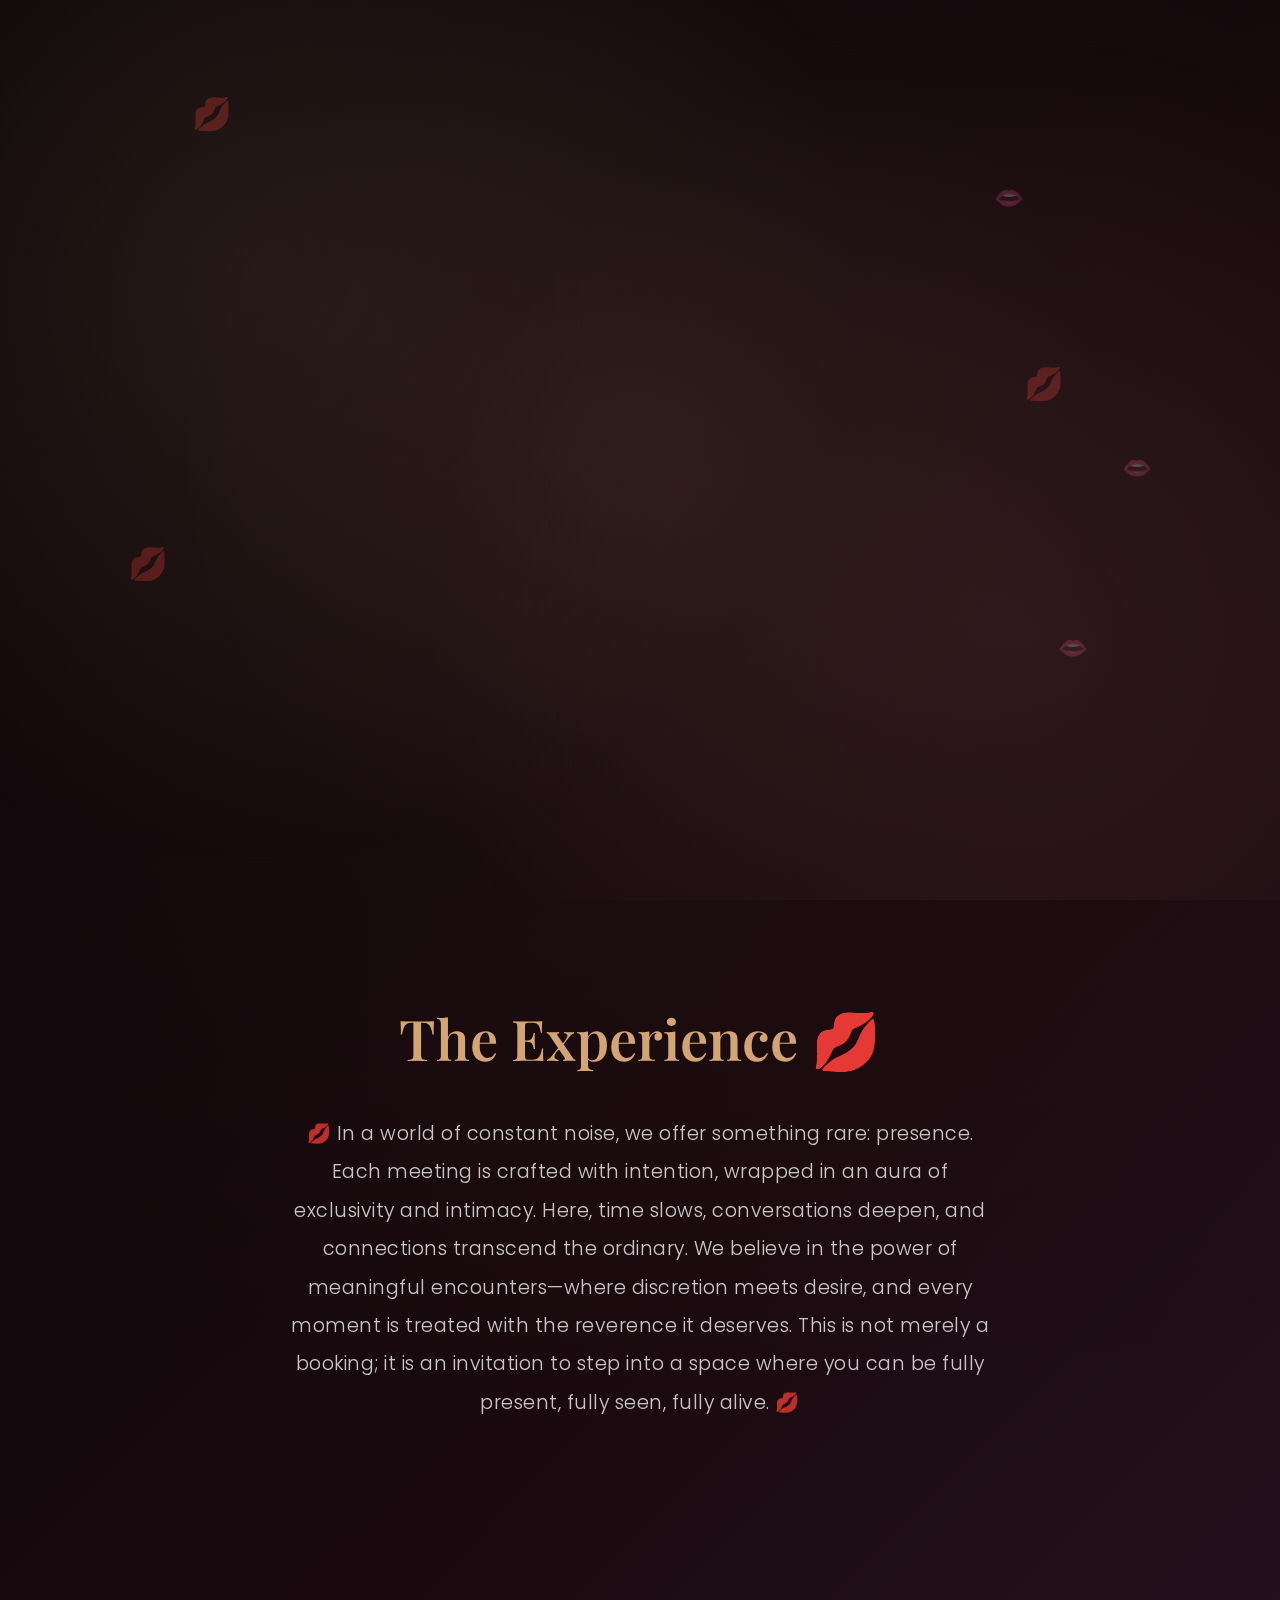
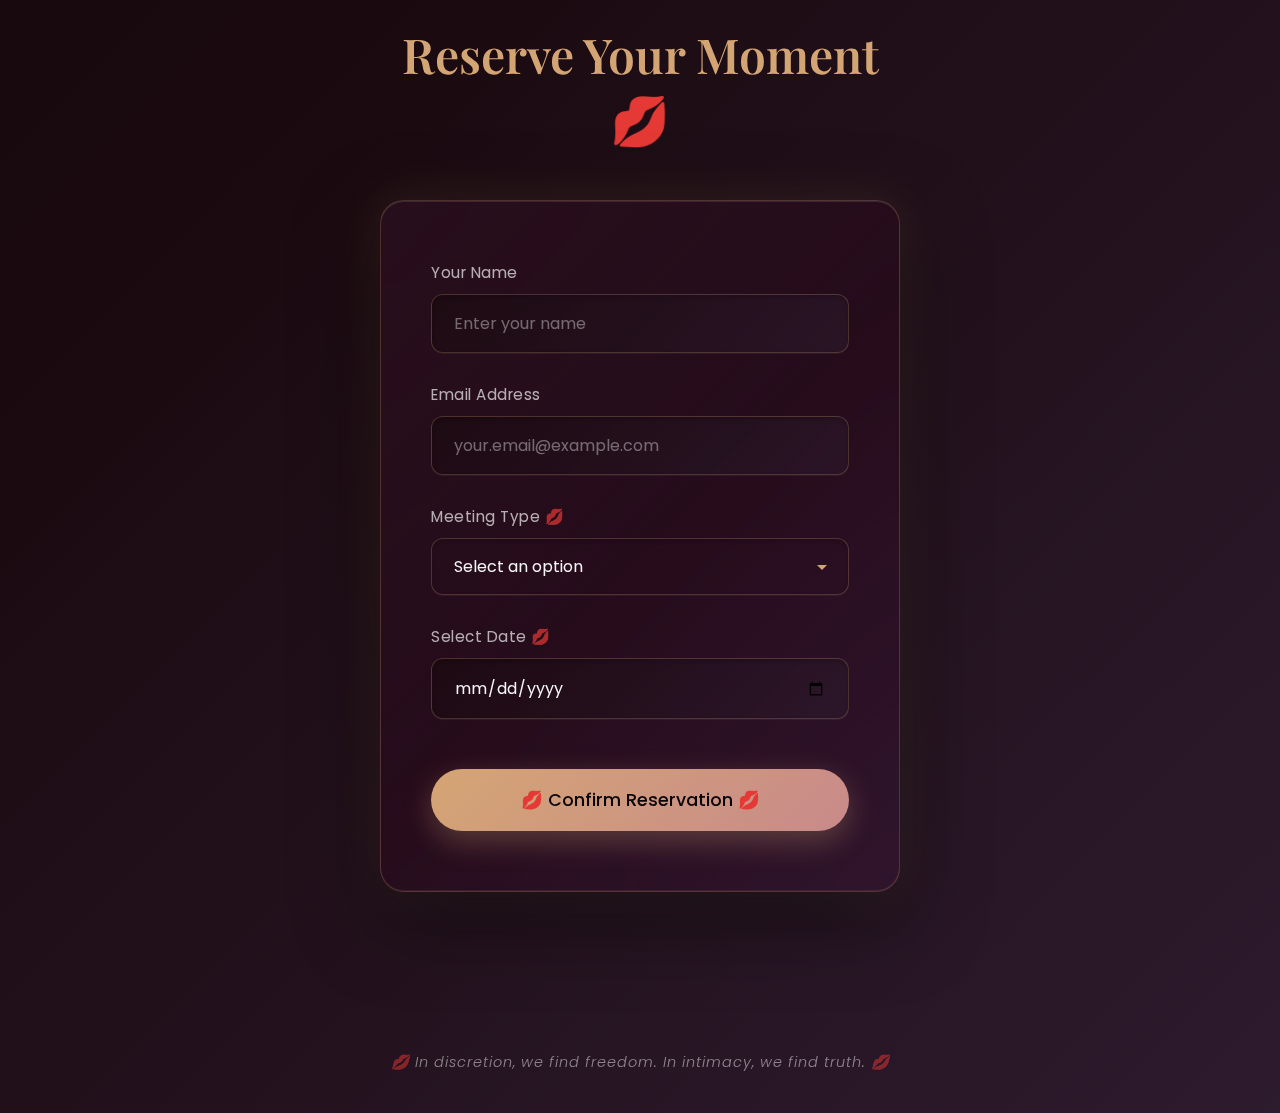
<file: pages/lucky.html>
<!DOCTYPE html>
<html lang="en">
<head>
    <meta charset="UTF-8">
    <meta name="viewport" content="width=device-width, initial-scale=1.0">
    <title>Lucky Randi No.2 | Reserve Your Moment</title>
    <link rel="preconnect" href="https://fonts.googleapis.com">
    <link rel="preconnect" href="https://fonts.gstatic.com" crossorigin>
    <link href="https://fonts.googleapis.com/css2?family=Playfair+Display:wght@400;600;700&family=Poppins:wght@300;400;500&display=swap" rel="stylesheet">
    
    <style>
        * {
            margin: 0;
            padding: 0;
            box-sizing: border-box;
        }

        :root {
            --deep-wine: #1a0a0f;
            --midnight-black: #0a0508;
            --soft-plum: #2d1b2e;
            --rose-gold: #d4a574;
            --blush: #c98a8a;
            --soft-glow: rgba(212, 165, 116, 0.3);
            --glass-bg: rgba(45, 27, 46, 0.25);
            --glass-border: rgba(212, 165, 116, 0.2);
        }

        body {
            font-family: 'Poppins', sans-serif;
            background: linear-gradient(135deg, var(--midnight-black) 0%, var(--deep-wine) 50%, var(--soft-plum) 100%);
            color: #f5f5f5;
            overflow-x: hidden;
            min-height: 100vh;
            position: relative;
        }

        /* Romantic ambient background animations */
        body::before {
            content: '';
            position: fixed;
            top: -50%;
            left: -50%;
            width: 200%;
            height: 200%;
            background: radial-gradient(circle, var(--soft-glow) 0%, transparent 70%);
            opacity: 0.15;
            animation: pulse 20s ease-in-out infinite;
            pointer-events: none;
            z-index: 0;
        }

        body::after {
            content: '';
            position: fixed;
            top: 0;
            left: 0;
            width: 100%;
            height: 100%;
            background: 
                radial-gradient(circle at 20% 30%, rgba(212, 165, 116, 0.1) 0%, transparent 50%),
                radial-gradient(circle at 80% 70%, rgba(201, 138, 138, 0.1) 0%, transparent 50%),
                radial-gradient(circle at 50% 50%, rgba(212, 165, 116, 0.05) 0%, transparent 60%);
            animation: romanticFloat 25s ease-in-out infinite;
            pointer-events: none;
            z-index: 0;
        }

        @keyframes pulse {
            0%, 100% { transform: scale(1) translate(0, 0); }
            50% { transform: scale(1.1) translate(20px, 20px); }
        }

        @keyframes romanticFloat {
            0%, 100% { 
                transform: translate(0, 0) scale(1);
                opacity: 0.3;
            }
            33% { 
                transform: translate(30px, -30px) scale(1.05);
                opacity: 0.4;
            }
            66% { 
                transform: translate(-20px, 20px) scale(0.95);
                opacity: 0.35;
            }
        }

        /* Smooth scroll */
        html {
            scroll-behavior: smooth;
        }

        /* Container */
        .container {
            position: relative;
            z-index: 1;
            max-width: 1200px;
            margin: 0 auto;
            padding: 0 20px;
        }

        /* Hero Section */
        .hero {
            min-height: 100vh;
            display: flex;
            flex-direction: column;
            justify-content: center;
            align-items: center;
            text-align: center;
            padding: 40px 20px;
            position: relative;
        }

        .hero-content {
            opacity: 0;
            transform: translateY(30px);
            animation: fadeInUp 1.5s ease-out forwards;
        }

        @keyframes fadeInUp {
            to {
                opacity: 1;
                transform: translateY(0);
            }
        }

        .brand-name {
            font-family: 'Playfair Display', serif;
            font-size: clamp(3rem, 8vw, 6rem);
            font-weight: 700;
            background: linear-gradient(135deg, var(--rose-gold) 0%, var(--blush) 50%, var(--rose-gold) 100%);
            background-size: 200% auto;
            -webkit-background-clip: text;
            -webkit-text-fill-color: transparent;
            background-clip: text;
            margin-bottom: 20px;
            letter-spacing: 3px;
            position: relative;
            animation: seductiveShimmer 4s ease-in-out infinite, gentlePulse 3s ease-in-out infinite;
            filter: drop-shadow(0 0 30px rgba(212, 165, 116, 0.5)) 
                    drop-shadow(0 0 60px rgba(201, 138, 138, 0.3));
        }

        .brand-name::before {
            content: 'Lucky Randi No.2';
            position: absolute;
            top: 0;
            left: 0;
            background: linear-gradient(135deg, var(--blush) 0%, var(--rose-gold) 100%);
            -webkit-background-clip: text;
            -webkit-text-fill-color: transparent;
            background-clip: text;
            opacity: 0.5;
            filter: blur(15px);
            z-index: -1;
            animation: seductiveShimmer 4s ease-in-out infinite reverse;
        }

        @keyframes seductiveShimmer {
            0%, 100% { background-position: 0% center; }
            50% { background-position: 100% center; }
        }

        @keyframes gentlePulse {
            0%, 100% { transform: scale(1); }
            50% { transform: scale(1.02); }
        }

        .tagline {
            font-size: clamp(1.1rem, 2.5vw, 1.5rem);
            font-weight: 300;
            color: rgba(245, 245, 245, 0.85);
            margin-bottom: 50px;
            line-height: 1.8;
            max-width: 600px;
            font-style: italic;
        }

        /* CTA Button - Seductive Enhanced */
        .cta-button {
            display: inline-block;
            padding: 18px 45px;
            font-size: 1.1rem;
            font-weight: 500;
            color: var(--midnight-black);
            background: linear-gradient(135deg, var(--rose-gold) 0%, var(--blush) 50%, var(--rose-gold) 100%);
            background-size: 200% auto;
            border: none;
            border-radius: 50px;
            cursor: pointer;
            text-decoration: none;
            transition: all 0.5s cubic-bezier(0.4, 0, 0.2, 1);
            box-shadow: 
                0 10px 30px rgba(212, 165, 116, 0.4),
                0 0 40px rgba(212, 165, 116, 0.2),
                inset 0 1px 0 rgba(255, 255, 255, 0.2);
            position: relative;
            overflow: hidden;
            animation: seductiveGlow 3s ease-in-out infinite;
        }

        .cta-button::before {
            content: '';
            position: absolute;
            top: 50%;
            left: 50%;
            width: 0;
            height: 0;
            border-radius: 50%;
            background: radial-gradient(circle, rgba(255, 255, 255, 0.4) 0%, transparent 70%);
            transform: translate(-50%, -50%);
            transition: width 0.8s ease-out, height 0.8s ease-out, opacity 0.8s ease-out;
            opacity: 0;
        }

        .cta-button::after {
            content: '';
            position: absolute;
            top: -50%;
            left: -50%;
            width: 200%;
            height: 200%;
            background: linear-gradient(
                45deg,
                transparent 30%,
                rgba(255, 255, 255, 0.1) 50%,
                transparent 70%
            );
            transform: translateX(-100%) translateY(-100%) rotate(45deg);
            transition: transform 0.6s ease;
        }

        .cta-button:hover {
            transform: scale(1.08) translateY(-2px);
            background-position: 100% center;
            box-shadow: 
                0 20px 50px rgba(212, 165, 116, 0.6),
                0 0 60px rgba(212, 165, 116, 0.4),
                0 0 80px rgba(201, 138, 138, 0.3),
                inset 0 1px 0 rgba(255, 255, 255, 0.3);
        }

        .cta-button:hover::before {
            width: 400px;
            height: 400px;
            opacity: 1;
        }

        .cta-button:hover::after {
            transform: translateX(100%) translateY(100%) rotate(45deg);
        }

        .cta-button span {
            position: relative;
            z-index: 1;
            display: inline-block;
            transition: transform 0.3s ease;
        }

        .cta-button:hover span {
            transform: scale(1.05);
        }

        @keyframes seductiveGlow {
            0%, 100% {
                box-shadow: 
                    0 10px 30px rgba(212, 165, 116, 0.4),
                    0 0 40px rgba(212, 165, 116, 0.2),
                    inset 0 1px 0 rgba(255, 255, 255, 0.2);
            }
            50% {
                box-shadow: 
                    0 10px 35px rgba(212, 165, 116, 0.5),
                    0 0 50px rgba(212, 165, 116, 0.3),
                    inset 0 1px 0 rgba(255, 255, 255, 0.2);
            }
        }

        /* Section Spacing */
        section {
            padding: 100px 20px;
            position: relative;
        }

        /* Experience Section */
        .experience {
            text-align: center;
            max-width: 800px;
            margin: 0 auto;
        }

        .experience h2 {
            font-family: 'Playfair Display', serif;
            font-size: clamp(2rem, 5vw, 3.5rem);
            color: var(--rose-gold);
            margin-bottom: 40px;
            font-weight: 600;
        }

        .experience-text {
            font-size: clamp(1rem, 2vw, 1.2rem);
            line-height: 2;
            color: rgba(245, 245, 245, 0.8);
            font-weight: 300;
            letter-spacing: 0.5px;
        }

        /* Booking Section */
        .booking {
            max-width: 600px;
            margin: 0 auto;
        }

        .booking h2 {
            font-family: 'Playfair Display', serif;
            font-size: clamp(2rem, 5vw, 3rem);
            color: var(--rose-gold);
            margin-bottom: 50px;
            text-align: center;
            font-weight: 600;
        }

        /* Premium Glassmorphism Card - Enhanced */
        .booking-card {
            background: linear-gradient(
                135deg,
                rgba(45, 27, 46, 0.35) 0%,
                rgba(26, 10, 15, 0.3) 50%,
                rgba(45, 27, 46, 0.35) 100%
            );
            backdrop-filter: blur(25px) saturate(180%);
            -webkit-backdrop-filter: blur(25px) saturate(180%);
            border: 1px solid rgba(212, 165, 116, 0.25);
            border-radius: 24px;
            padding: 60px 50px;
            box-shadow: 
                0 25px 80px rgba(0, 0, 0, 0.5),
                0 0 50px rgba(212, 165, 116, 0.15),
                inset 0 1px 0 rgba(255, 255, 255, 0.1),
                inset 0 -1px 0 rgba(212, 165, 116, 0.1);
            transition: all 0.6s cubic-bezier(0.4, 0, 0.2, 1);
            position: relative;
            overflow: hidden;
        }

        .booking-card::before {
            content: '';
            position: absolute;
            top: -50%;
            left: -50%;
            width: 200%;
            height: 200%;
            background: radial-gradient(
                circle,
                rgba(212, 165, 116, 0.2) 0%,
                rgba(201, 138, 138, 0.15) 30%,
                transparent 70%
            );
            opacity: 0;
            transition: opacity 0.8s ease, transform 0.8s ease;
            pointer-events: none;
            transform: scale(0.8);
            animation: cardAmbientGlow 8s ease-in-out infinite;
        }

        .booking-card::after {
            content: '';
            position: absolute;
            top: 0;
            left: 0;
            right: 0;
            bottom: 0;
            background: linear-gradient(
                135deg,
                rgba(212, 165, 116, 0.05) 0%,
                transparent 50%,
                rgba(201, 138, 138, 0.05) 100%
            );
            opacity: 0;
            transition: opacity 0.6s ease;
            pointer-events: none;
            border-radius: 24px;
        }

        .booking-card:hover {
            transform: translateY(-8px) scale(1.01);
            border-color: rgba(212, 165, 116, 0.4);
            box-shadow: 
                0 35px 100px rgba(0, 0, 0, 0.6),
                0 0 80px rgba(212, 165, 116, 0.25),
                0 0 120px rgba(201, 138, 138, 0.15),
                inset 0 1px 0 rgba(255, 255, 255, 0.15),
                inset 0 -1px 0 rgba(212, 165, 116, 0.2);
        }

        .booking-card:hover::before {
            opacity: 0.4;
            transform: scale(1.1);
        }

        .booking-card:hover::after {
            opacity: 1;
        }

        @keyframes cardAmbientGlow {
            0%, 100% {
                transform: scale(0.8) translate(0, 0);
                opacity: 0.2;
            }
            50% {
                transform: scale(1.1) translate(20px, -20px);
                opacity: 0.3;
            }
        }

        /* Form Styles */
        .form-group {
            margin-bottom: 30px;
        }

        .form-group label {
            display: block;
            font-size: 0.95rem;
            color: rgba(245, 245, 245, 0.7);
            margin-bottom: 10px;
            font-weight: 400;
            letter-spacing: 0.5px;
        }

        .form-group input,
        .form-group select {
            width: 100%;
            padding: 16px 22px;
            background: linear-gradient(
                135deg,
                rgba(26, 10, 15, 0.7) 0%,
                rgba(45, 27, 46, 0.6) 100%
            );
            border: 1px solid rgba(212, 165, 116, 0.25);
            border-radius: 12px;
            color: #f5f5f5;
            font-size: 1rem;
            font-family: 'Poppins', sans-serif;
            transition: all 0.4s cubic-bezier(0.4, 0, 0.2, 1);
            outline: none;
            box-shadow: 
                inset 0 2px 4px rgba(0, 0, 0, 0.2),
                0 1px 0 rgba(255, 255, 255, 0.05);
        }

        .form-group input:focus,
        .form-group select:focus {
            border-color: var(--rose-gold);
            box-shadow: 
                0 0 25px rgba(212, 165, 116, 0.4),
                0 0 40px rgba(212, 165, 116, 0.2),
                inset 0 2px 4px rgba(0, 0, 0, 0.2),
                0 1px 0 rgba(255, 255, 255, 0.05);
            background: linear-gradient(
                135deg,
                rgba(26, 10, 15, 0.85) 0%,
                rgba(45, 27, 46, 0.75) 100%
            );
            transform: translateY(-1px);
        }

        .form-group input::placeholder {
            color: rgba(245, 245, 245, 0.4);
        }

        .form-group select {
            cursor: pointer;
            appearance: none;
            background-image: url("data:image/svg+xml,%3Csvg xmlns='http://www.w3.org/2000/svg' width='12' height='12' viewBox='0 0 12 12'%3E%3Cpath fill='%23d4a574' d='M6 9L1 4h10z'/%3E%3C/svg%3E");
            background-repeat: no-repeat;
            background-position: right 20px center;
            padding-right: 45px;
        }

        .submit-button {
            width: 100%;
            padding: 18px;
            font-size: 1.1rem;
            font-weight: 500;
            color: var(--midnight-black);
            background: linear-gradient(135deg, var(--rose-gold) 0%, var(--blush) 100%);
            border: none;
            border-radius: 50px;
            cursor: pointer;
            transition: all 0.4s cubic-bezier(0.4, 0, 0.2, 1);
            box-shadow: 0 10px 30px rgba(212, 165, 116, 0.3);
            margin-top: 20px;
            font-family: 'Poppins', sans-serif;
            position: relative;
            overflow: hidden;
        }

        .submit-button::before {
            content: '';
            position: absolute;
            top: 50%;
            left: 50%;
            width: 0;
            height: 0;
            border-radius: 50%;
            background: rgba(255, 255, 255, 0.3);
            transform: translate(-50%, -50%);
            transition: width 0.6s, height 0.6s;
        }

        .submit-button:hover {
            transform: scale(1.02);
            box-shadow: 0 15px 40px rgba(212, 165, 116, 0.5);
        }

        .submit-button:hover::before {
            width: 300px;
            height: 300px;
        }

        .submit-button span {
            position: relative;
            z-index: 1;
        }

        /* Footer */
        footer {
            text-align: center;
            padding: 60px 20px 40px;
            color: rgba(245, 245, 245, 0.5);
            font-size: 0.9rem;
            font-style: italic;
            font-weight: 300;
            letter-spacing: 1px;
        }

        /* Mobile Responsive */
        @media (max-width: 768px) {
            .hero {
                min-height: 90vh;
            }

            section {
                padding: 60px 20px;
            }

            .booking-card {
                padding: 35px 25px;
            }

            .cta-button,
            .submit-button {
                padding: 15px 35px;
                font-size: 1rem;
            }

            .time-slots-container {
                grid-template-columns: repeat(auto-fill, minmax(100px, 1fr));
                gap: 10px;
            }

            .time-slot {
                padding: 12px 14px;
                font-size: 0.9rem;
            }
        }

        /* Success Message */
        .success-message {
            display: none;
            text-align: center;
            padding: 30px;
            background: var(--glass-bg);
            backdrop-filter: blur(20px);
            border: 1px solid var(--glass-border);
            border-radius: 15px;
            margin-top: 30px;
            color: var(--rose-gold);
            font-size: 1.1rem;
            animation: fadeInUp 0.6s ease-out;
        }

        .success-message.show {
            display: block;
        }

        /* Time Slots Styling */
        .time-slots-container {
            display: grid;
            grid-template-columns: repeat(auto-fill, minmax(120px, 1fr));
            gap: 12px;
            margin-top: 15px;
        }

        .time-slot {
            padding: 14px 18px;
            background: linear-gradient(
                135deg,
                rgba(26, 10, 15, 0.6) 0%,
                rgba(45, 27, 46, 0.5) 100%
            );
            border: 1px solid rgba(212, 165, 116, 0.2);
            border-radius: 10px;
            color: rgba(245, 245, 245, 0.8);
            font-size: 0.95rem;
            font-family: 'Poppins', sans-serif;
            cursor: pointer;
            transition: all 0.4s cubic-bezier(0.4, 0, 0.2, 1);
            text-align: center;
            position: relative;
            overflow: hidden;
            box-shadow: 
                inset 0 2px 4px rgba(0, 0, 0, 0.2),
                0 1px 0 rgba(255, 255, 255, 0.05);
        }

        .time-slot::before {
            content: '';
            position: absolute;
            top: 50%;
            left: 50%;
            width: 0;
            height: 0;
            border-radius: 50%;
            background: radial-gradient(circle, rgba(212, 165, 116, 0.2) 0%, transparent 70%);
            transform: translate(-50%, -50%);
            transition: width 0.5s ease, height 0.5s ease, opacity 0.5s ease;
            opacity: 0;
        }

        .time-slot:hover:not(.disabled):not(.selected) {
            border-color: rgba(212, 165, 116, 0.4);
            background: linear-gradient(
                135deg,
                rgba(26, 10, 15, 0.75) 0%,
                rgba(45, 27, 46, 0.65) 100%
            );
            transform: translateY(-2px);
            box-shadow: 
                0 0 20px rgba(212, 165, 116, 0.2),
                inset 0 2px 4px rgba(0, 0, 0, 0.2),
                0 1px 0 rgba(255, 255, 255, 0.05);
        }

        .time-slot:hover:not(.disabled):not(.selected)::before {
            width: 150px;
            height: 150px;
            opacity: 1;
        }

        .time-slot.selected {
            background: linear-gradient(135deg, var(--rose-gold) 0%, var(--blush) 100%);
            color: var(--midnight-black);
            border-color: var(--rose-gold);
            box-shadow: 
                0 0 25px rgba(212, 165, 116, 0.5),
                0 0 40px rgba(212, 165, 116, 0.3),
                inset 0 1px 0 rgba(255, 255, 255, 0.3);
            transform: scale(1.05);
            font-weight: 500;
        }

        .time-slot.disabled {
            opacity: 0.3;
            cursor: not-allowed;
            background: linear-gradient(
                135deg,
                rgba(26, 10, 15, 0.4) 0%,
                rgba(45, 27, 46, 0.3) 100%
            );
            border-color: rgba(212, 165, 116, 0.1);
            position: relative;
        }

        .time-slot.disabled::after {
            content: '✕';
            position: absolute;
            top: 50%;
            left: 50%;
            transform: translate(-50%, -50%);
            font-size: 1.2rem;
            color: rgba(245, 245, 245, 0.3);
        }

        .time-slot.loading {
            opacity: 0.6;
            pointer-events: none;
        }

        @keyframes slotPulse {
            0%, 100% {
                box-shadow: 
                    0 0 25px rgba(212, 165, 116, 0.5),
                    0 0 40px rgba(212, 165, 116, 0.3),
                    inset 0 1px 0 rgba(255, 255, 255, 0.3);
            }
            50% {
                box-shadow: 
                    0 0 30px rgba(212, 165, 116, 0.6),
                    0 0 50px rgba(212, 165, 116, 0.4),
                    inset 0 1px 0 rgba(255, 255, 255, 0.3);
            }
        }

        .time-slot.selected {
            animation: slotPulse 2s ease-in-out infinite;
        }

        /* Floating Kiss/Lip Elements */
        .floating-kiss {
            position: fixed;
            font-size: 2rem;
            opacity: 0.3;
            pointer-events: none;
            z-index: 0;
            animation: floatKiss 15s ease-in-out infinite;
        }

        .floating-lip {
            position: fixed;
            font-size: 1.5rem;
            opacity: 0.25;
            pointer-events: none;
            z-index: 0;
            animation: floatLip 12s ease-in-out infinite;
        }

        @keyframes floatKiss {
            0%, 100% {
                transform: translate(0, 0) rotate(0deg);
                opacity: 0.2;
            }
            25% {
                transform: translate(50px, -50px) rotate(10deg);
                opacity: 0.3;
            }
            50% {
                transform: translate(-30px, -80px) rotate(-10deg);
                opacity: 0.25;
            }
            75% {
                transform: translate(40px, -30px) rotate(5deg);
                opacity: 0.3;
            }
        }

        @keyframes floatLip {
            0%, 100% {
                transform: translate(0, 0) rotate(0deg);
                opacity: 0.15;
            }
            33% {
                transform: translate(-40px, -60px) rotate(-15deg);
                opacity: 0.25;
            }
            66% {
                transform: translate(60px, -40px) rotate(15deg);
                opacity: 0.2;
            }
        }
    </style>
</head>
<body>
    <!-- Floating Kiss/Lip Elements -->
    <div class="floating-kiss" style="top: 10%; left: 15%; animation-delay: 0s;">💋</div>
    <div class="floating-lip" style="top: 20%; right: 20%; animation-delay: 2s;">👄</div>
    <div class="floating-kiss" style="top: 60%; left: 10%; animation-delay: 4s;">💋</div>
    <div class="floating-lip" style="top: 70%; right: 15%; animation-delay: 1s;">👄</div>
    <div class="floating-kiss" style="top: 40%; left: 80%; animation-delay: 3s;">💋</div>
    <div class="floating-lip" style="top: 50%; right: 10%; animation-delay: 5s;">👄</div>

    <!-- Hero Section -->
    <section class="hero">
        <div class="container">
            <div class="hero-content">
                <h1 class="brand-name">Lucky Randi No.2 💋</h1>
                <p class="tagline">💋 Where moments become memories. Reserve your exclusive encounter in an atmosphere of discretion and depth. 💋</p>
                <a href="#booking" class="cta-button">
                    <span>💋 Reserve Your Moment 💋</span>
                </a>
            </div>
        </div>
    </section>

    <!-- Experience Section -->
    <section class="experience">
        <div class="container">
            <h2>The Experience 💋</h2>
            <p class="experience-text">
                💋 In a world of constant noise, we offer something rare: presence. Each meeting is crafted with intention, 
                wrapped in an aura of exclusivity and intimacy. Here, time slows, conversations deepen, and connections 
                transcend the ordinary. We believe in the power of meaningful encounters—where discretion meets desire, 
                and every moment is treated with the reverence it deserves. This is not merely a booking; it is an invitation 
                to step into a space where you can be fully present, fully seen, fully alive. 💋
            </p>
        </div>
    </section>

    <!-- Booking Section -->
    <section class="booking" id="booking">
        <div class="container">
            <h2>Reserve Your Moment 💋</h2>
            <div class="booking-card">
                <form id="bookingForm">
                    <div class="form-group">
                        <label for="name">Your Name</label>
                        <input type="text" id="name" name="name" placeholder="Enter your name" required>
                    </div>
                    
                    <div class="form-group">
                        <label for="email">Email Address</label>
                        <input type="email" id="email" name="email" placeholder="your.email@example.com" required>
                    </div>
                    
                    <div class="form-group">
                        <label for="meetingType">Meeting Type 💋</label>
                        <select id="meetingType" name="meetingType" required>
                            <option value="">Select an option</option>
                            <option value="1hour">1 Hour - 600 Rupees 💋</option>
                            <option value="2hours">2 Hours - 1200 Rupees 💋💋</option>
                            <option value="6hours">6 Hours - 3000 Rupees 💋💋💋</option>
                        </select>
                    </div>
                    
                    <div class="form-group">
                        <label for="date">Select Date 💋</label>
                        <input type="date" id="date" name="date" required>
                    </div>
                    
                    <div class="form-group" id="timeSlotsGroup" style="display: none;">
                        <label>Available Time Slots 💋</label>
                        <div class="time-slots-container" id="timeSlotsContainer">
                            <!-- Time slots will be generated here -->
                        </div>
                        <input type="hidden" id="selectedTime" name="time" required>
                    </div>
                    
                    <button type="submit" class="submit-button">
                        <span>💋 Confirm Reservation 💋</span>
                    </button>
                </form>
                
                <div class="success-message" id="successMessage">
                    💋✨ Your reservation has been received. We'll be in touch soon. 💋✨
                </div>
            </div>
        </div>
    </section>

    <!-- Footer -->
    <footer>
        <div class="container">
            <p>💋 In discretion, we find freedom. In intimacy, we find truth. 💋</p>
        </div>
    </footer>

    <script>
        // ============================================
        // SLOT AVAILABILITY SYSTEM
        // ============================================
        /*
         * SLOT LOGIC EXPLANATION:
         * 
         * 1. DATE SELECTION:
         *    - Users can only select dates from today onwards
         *    - Past dates are automatically disabled by the date input
         *    - Maximum selectable date is 3 months in the future
         * 
         * 2. TIME SLOT GENERATION:
         *    - Slots are auto-generated from 6 PM (18:00) to 11 PM (23:00)
         *    - Each slot is 1 hour duration
         *    - Slots appear in 12-hour format (6:00 PM, 7:00 PM, etc.)
         * 
         * 3. BOOKED SLOT DETECTION:
         *    - Mock data structure: { "YYYY-MM-DD HH:MM": true }
         *    - When a date is selected, system checks each slot against booked slots
         *    - Booked slots are visually disabled and non-clickable
         * 
         * 4. SELECTION FLOW:
         *    - User selects date → Time slots appear
         *    - User clicks available slot → Slot highlights with glow
         *    - Selected slot is stored in state and hidden input field
         *    - Form validation ensures a slot is selected before submission
         * 
         * 5. STATE MANAGEMENT:
         *    - slotState.selectedDate: Currently selected date
         *    - slotState.selectedTime: Currently selected time (HH:MM format)
         *    - slotState.availableSlots: Array of available slots for selected date
         * 
         * 6. UX FEATURES:
         *    - Smooth fade-in when slots appear
         *    - Hover effects with gentle glow
         *    - Selected slot pulses with animation
         *    - Disabled slots show X mark
         *    - Auto-scroll to keep selected slot in view
         */
        
        // Mock booked slots data (in a real app, this would come from a backend)
        const mockBookedSlots = {
            // Format: "YYYY-MM-DD HH:MM"
            '2024-12-20 18:00': true,
            '2024-12-20 19:00': true,
            '2024-12-20 21:00': true,
            '2024-12-21 20:00': true,
            '2024-12-21 22:00': true,
            '2024-12-22 18:00': true,
            '2024-12-22 19:00': true,
            '2024-12-23 20:00': true,
            '2024-12-23 21:00': true,
        };

        // Slot configuration
        const SLOT_CONFIG = {
            startHour: 18,  // 6 PM
            endHour: 23,    // 11 PM
            slotDuration: 60 // 60 minutes
        };

        // State management
        const slotState = {
            selectedDate: null,
            selectedTime: null,
            availableSlots: []
        };

        // Utility: Format time for display
        function formatTime(hour, minute = 0) {
            const period = hour >= 12 ? 'PM' : 'AM';
            const displayHour = hour > 12 ? hour - 12 : (hour === 0 ? 12 : hour);
            const displayMinute = minute.toString().padStart(2, '0');
            return `${displayHour}:${displayMinute} ${period}`;
        }

        // Utility: Format time for storage (24-hour format)
        function formatTimeForStorage(hour, minute = 0) {
            return `${hour.toString().padStart(2, '0')}:${minute.toString().padStart(2, '0')}`;
        }

        // Utility: Check if slot is booked
        function isSlotBooked(date, time) {
            const dateStr = date.split('T')[0];
            const timeStr = time;
            const key = `${dateStr} ${timeStr}`;
            return mockBookedSlots[key] === true;
        }

        // Utility: Check if date is in the past
        function isPastDate(dateString) {
            const selectedDate = new Date(dateString);
            const today = new Date();
            today.setHours(0, 0, 0, 0);
            selectedDate.setHours(0, 0, 0, 0);
            return selectedDate < today;
        }

        // Generate available time slots
        function generateTimeSlots() {
            const slots = [];
            for (let hour = SLOT_CONFIG.startHour; hour < SLOT_CONFIG.endHour; hour++) {
                slots.push({
                    hour: hour,
                    minute: 0,
                    display: formatTime(hour),
                    value: formatTimeForStorage(hour)
                });
            }
            return slots;
        }

        // Render time slots
        function renderTimeSlots(date) {
            const container = document.getElementById('timeSlotsContainer');
            const timeSlotsGroup = document.getElementById('timeSlotsGroup');
            
            if (!date || isPastDate(date)) {
                timeSlotsGroup.style.display = 'none';
                slotState.selectedTime = null;
                document.getElementById('selectedTime').value = '';
                return;
            }

            // Show time slots container
            timeSlotsGroup.style.display = 'block';
            
            // Generate slots
            const allSlots = generateTimeSlots();
            container.innerHTML = '';

            allSlots.forEach(slot => {
                const slotElement = document.createElement('div');
                slotElement.className = 'time-slot';
                slotElement.textContent = slot.display;
                slotElement.dataset.time = slot.value;
                slotElement.dataset.hour = slot.hour;

                // Check if slot is booked
                if (isSlotBooked(date, slot.value)) {
                    slotElement.classList.add('disabled');
                    slotElement.setAttribute('aria-label', 'Slot unavailable');
                } else {
                    slotElement.addEventListener('click', function() {
                        selectTimeSlot(slot.value, slotElement);
                    });
                }

                container.appendChild(slotElement);
            });

            // Smooth fade-in animation
            container.style.opacity = '0';
            container.style.transform = 'translateY(10px)';
            setTimeout(() => {
                container.style.transition = 'all 0.5s ease';
                container.style.opacity = '1';
                container.style.transform = 'translateY(0)';
            }, 10);
        }

        // Select a time slot
        function selectTimeSlot(time, element) {
            // Remove previous selection
            document.querySelectorAll('.time-slot.selected').forEach(slot => {
                slot.classList.remove('selected');
            });

            // Add selection to clicked slot
            element.classList.add('selected');
            slotState.selectedTime = time;
            document.getElementById('selectedTime').value = time;

            // Smooth scroll to keep slot in view
            element.scrollIntoView({ behavior: 'smooth', block: 'nearest' });
        }

        // Initialize date picker
        const dateInput = document.getElementById('date');
        const today = new Date().toISOString().split('T')[0];
        dateInput.setAttribute('min', today);
        dateInput.setAttribute('max', getMaxDate()); // Set max date (e.g., 3 months ahead)

        // Get max selectable date (3 months from today)
        function getMaxDate() {
            const maxDate = new Date();
            maxDate.setMonth(maxDate.getMonth() + 3);
            return maxDate.toISOString().split('T')[0];
        }

        // Handle date selection
        dateInput.addEventListener('change', function(e) {
            const selectedDate = e.target.value;
            
            if (!selectedDate) {
                document.getElementById('timeSlotsGroup').style.display = 'none';
                slotState.selectedDate = null;
                slotState.selectedTime = null;
                return;
            }

            if (isPastDate(selectedDate)) {
                alert('Please select a future date.');
                e.target.value = '';
                return;
            }

            slotState.selectedDate = selectedDate;
            slotState.selectedTime = null;
            document.getElementById('selectedTime').value = '';
            renderTimeSlots(selectedDate);
        });

        // Validate form submission
        const bookingForm = document.getElementById('bookingForm');
        bookingForm.addEventListener('submit', function(e) {
            if (!slotState.selectedTime) {
                e.preventDefault();
                alert('Please select an available time slot.');
                return;
            }
        });

        // ============================================
        // EXISTING FUNCTIONALITY
        // ============================================

        // Smooth scroll for CTA button
        document.querySelector('.cta-button').addEventListener('click', function(e) {
            e.preventDefault();
            const bookingSection = document.getElementById('booking');
            bookingSection.scrollIntoView({ behavior: 'smooth', block: 'start' });
        });

        // Form submission
        const successMessage = document.getElementById('successMessage');

        bookingForm.addEventListener('submit', function(e) {
            e.preventDefault();
            
            // Get form values
            const formData = {
                name: document.getElementById('name').value,
                email: document.getElementById('email').value,
                meetingType: document.getElementById('meetingType').value,
                date: slotState.selectedDate,
                time: slotState.selectedTime
            };

            // Log to console (in a real app, this would send to a backend)
            console.log('Reservation Details:', formData);

            // In a real app, you would mark this slot as booked here
            // For demo purposes, we'll just log it
            if (slotState.selectedDate && slotState.selectedTime) {
                const bookingKey = `${slotState.selectedDate} ${slotState.selectedTime}`;
                console.log('Would mark as booked:', bookingKey);
            }

            // Hide form and show success message
            bookingForm.style.opacity = '0';
            bookingForm.style.transform = 'translateY(-20px)';
            bookingForm.style.transition = 'all 0.5s ease';
            
            setTimeout(() => {
                bookingForm.style.display = 'none';
                successMessage.classList.add('show');
                
                // Scroll to success message
                successMessage.scrollIntoView({ behavior: 'smooth', block: 'center' });
            }, 500);
        });

        // Add subtle glow effect on input focus
        const inputs = document.querySelectorAll('input, select');
        inputs.forEach(input => {
            input.addEventListener('focus', function() {
                this.parentElement.style.transform = 'scale(1.02)';
                this.parentElement.style.transition = 'transform 0.3s ease';
            });
            
            input.addEventListener('blur', function() {
                this.parentElement.style.transform = 'scale(1)';
            });
        });

        // Parallax effect on scroll (subtle)
        let lastScroll = 0;
        window.addEventListener('scroll', function() {
            const currentScroll = window.pageYOffset;
            const heroContent = document.querySelector('.hero-content');
            
            if (currentScroll < window.innerHeight) {
                const opacity = 1 - (currentScroll / window.innerHeight) * 0.5;
                const translateY = currentScroll * 0.3;
                heroContent.style.opacity = opacity;
                heroContent.style.transform = `translateY(${translateY}px)`;
            }
            
            lastScroll = currentScroll;
        });
    </script>
</body>
</html>
</file>
